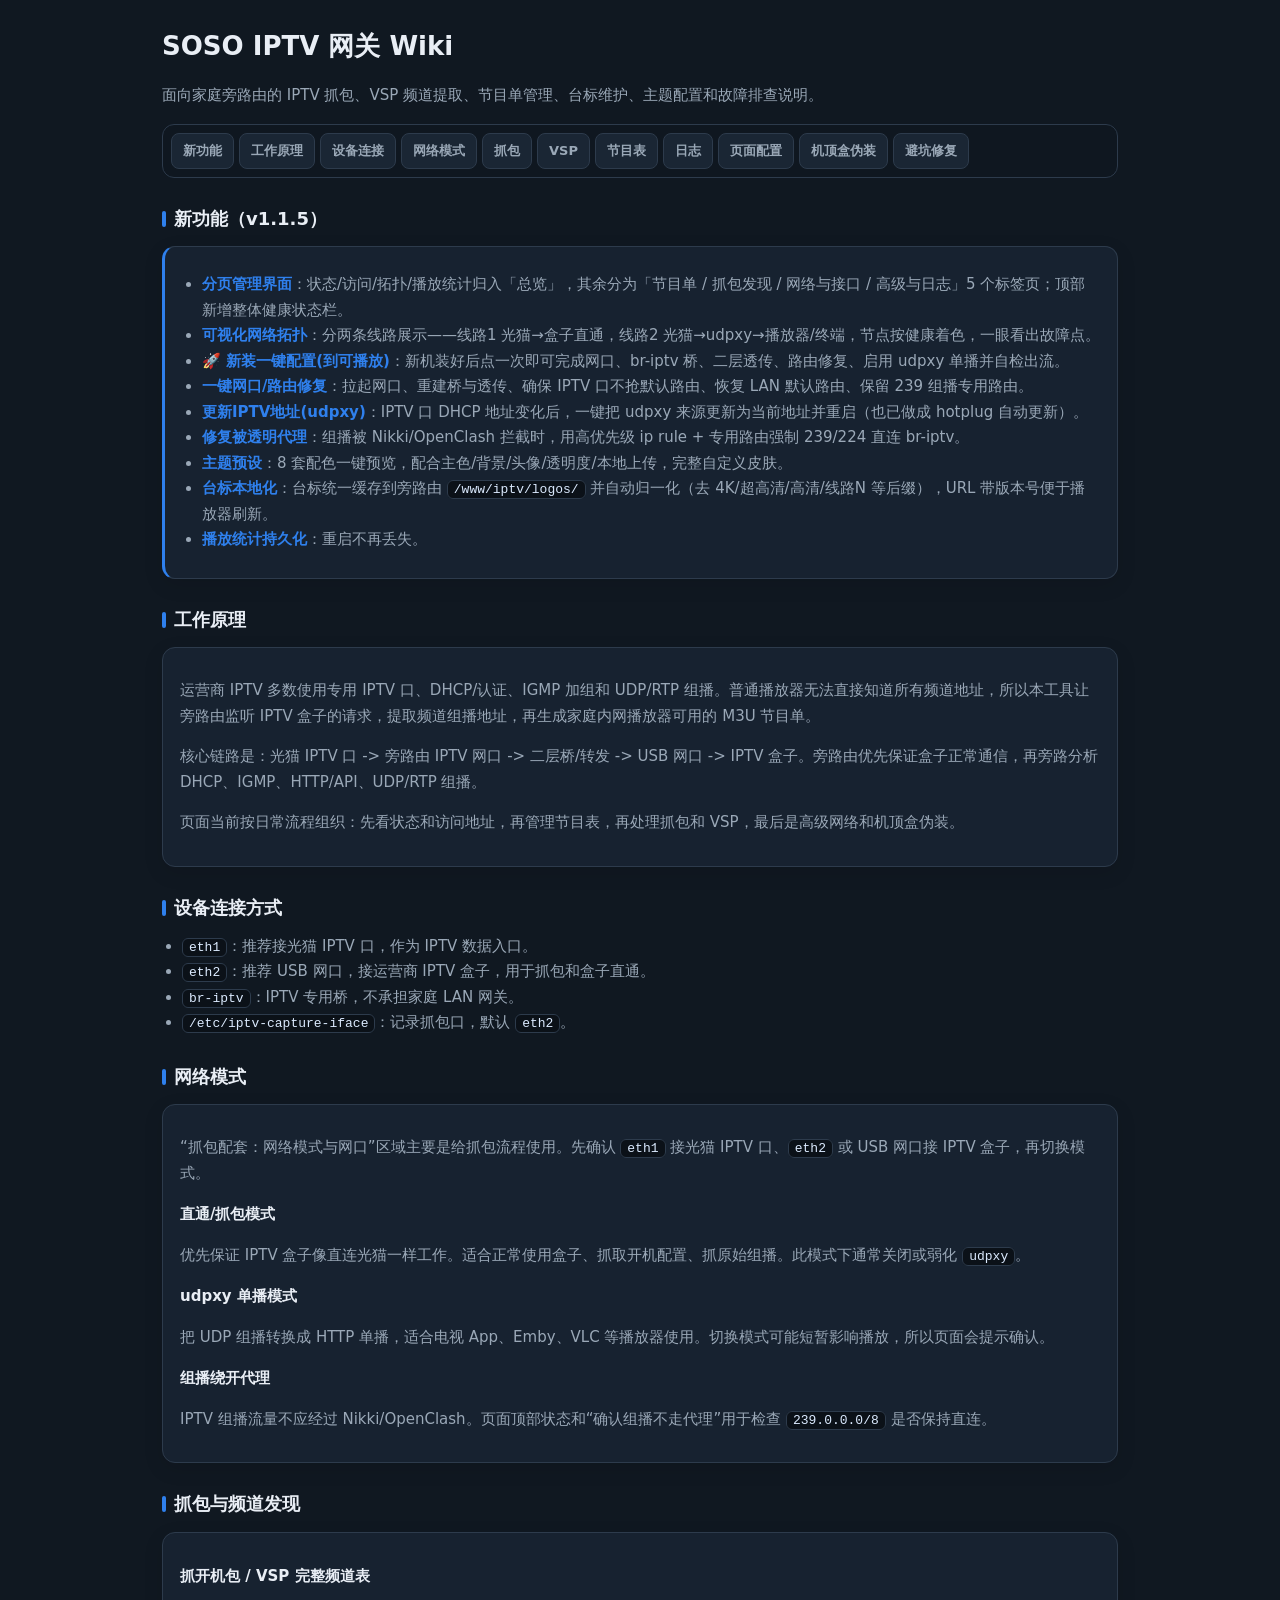
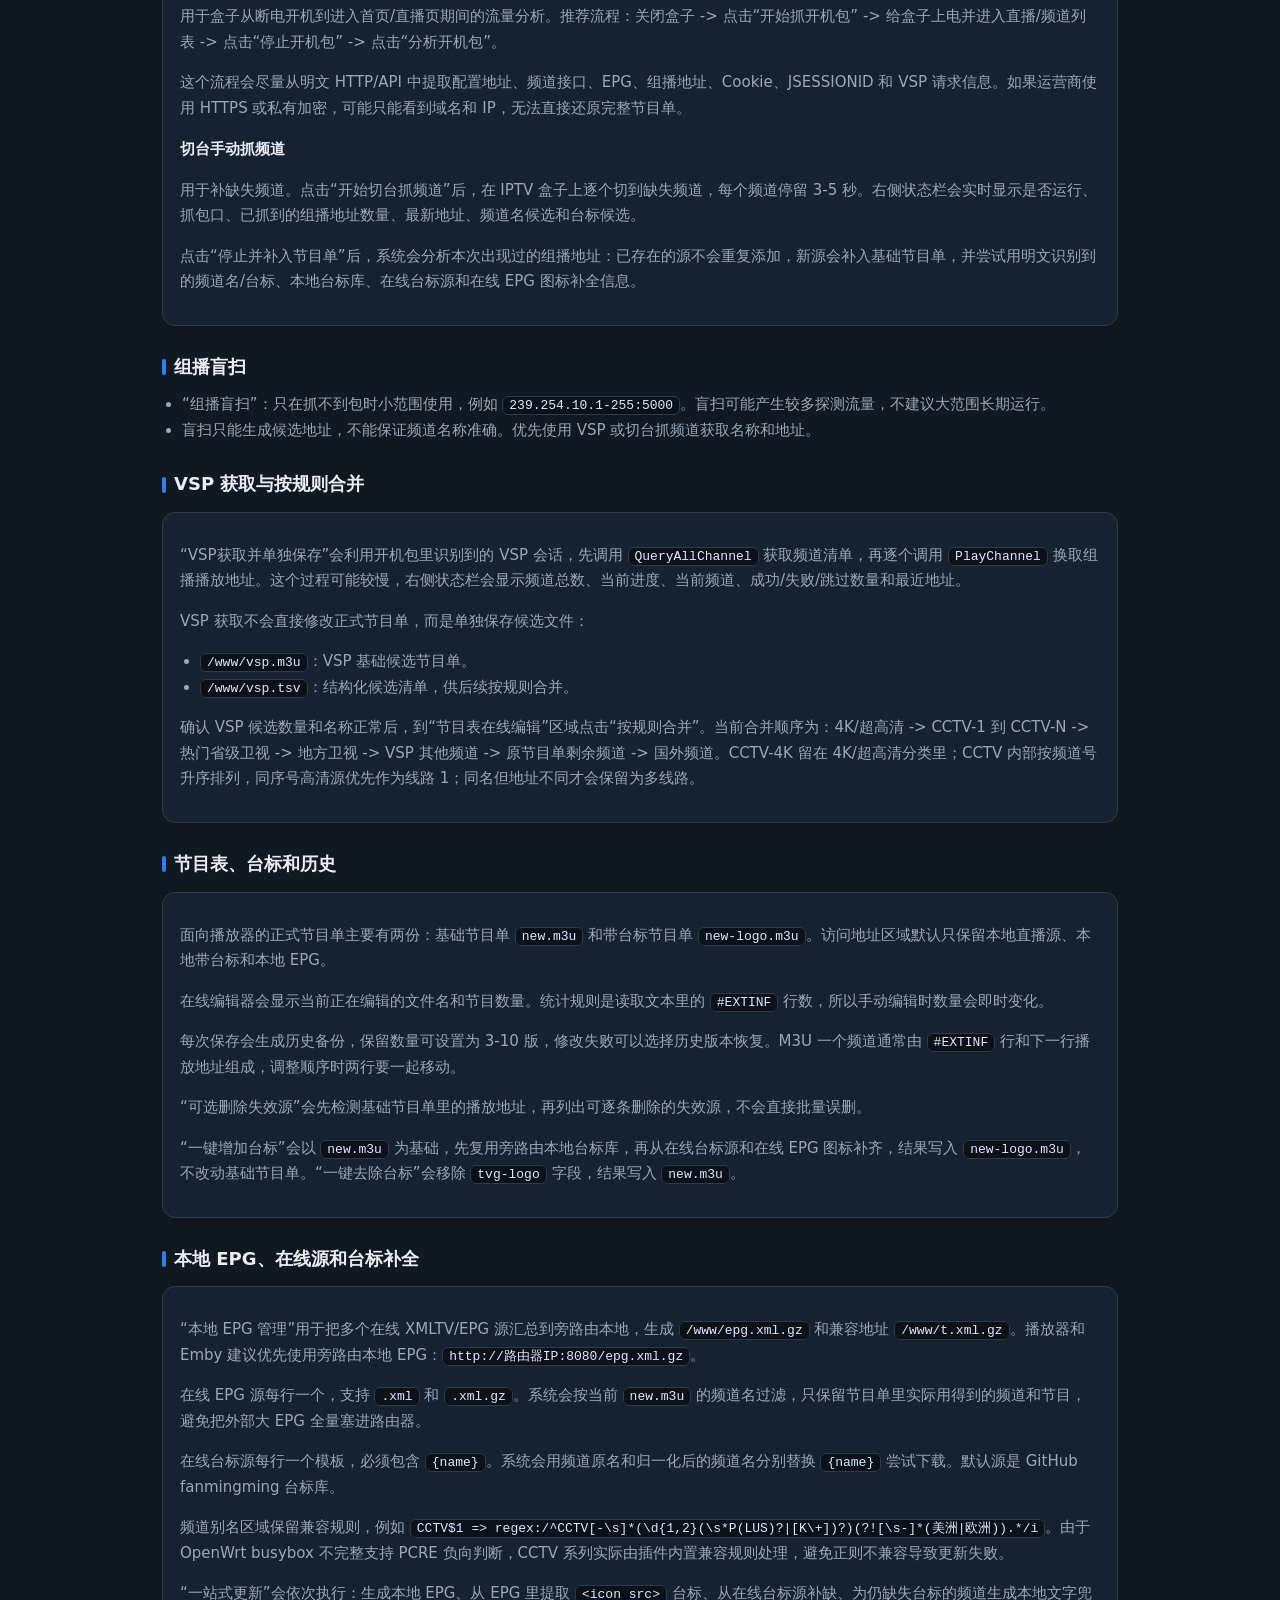
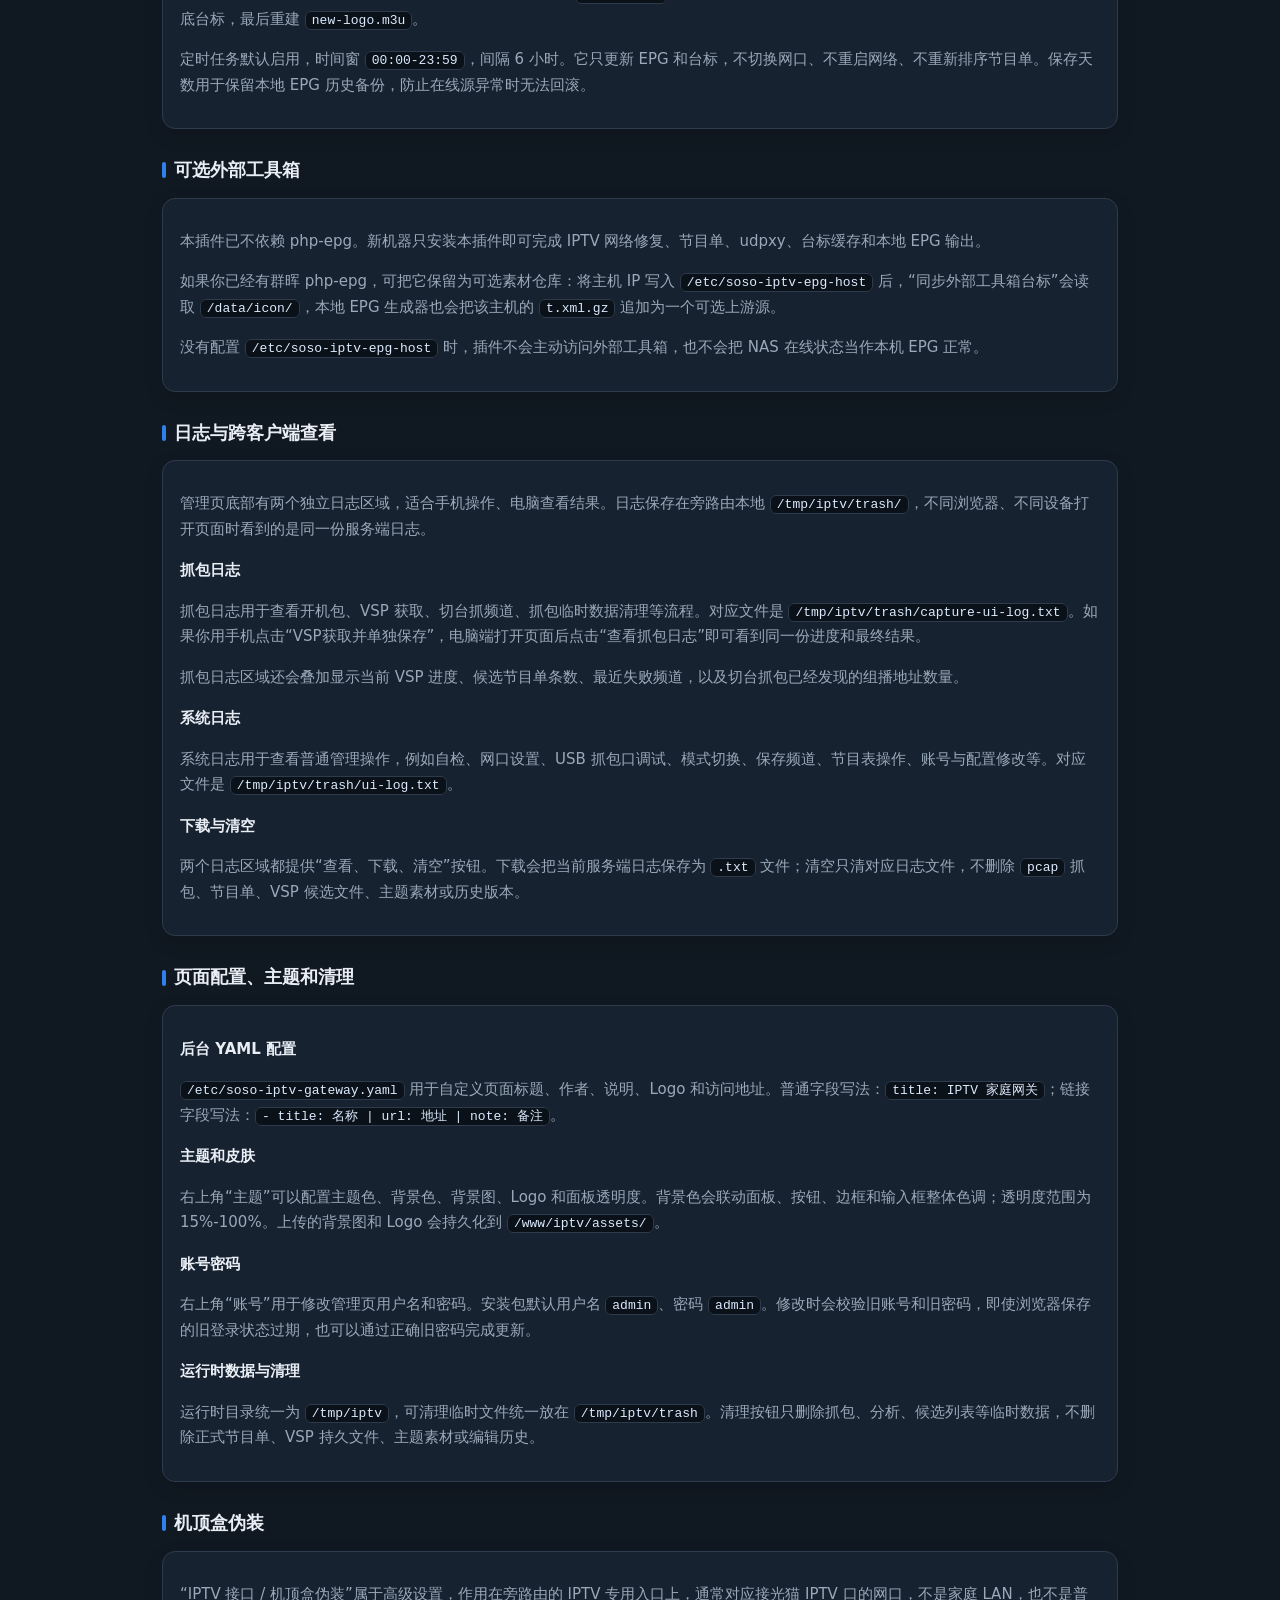
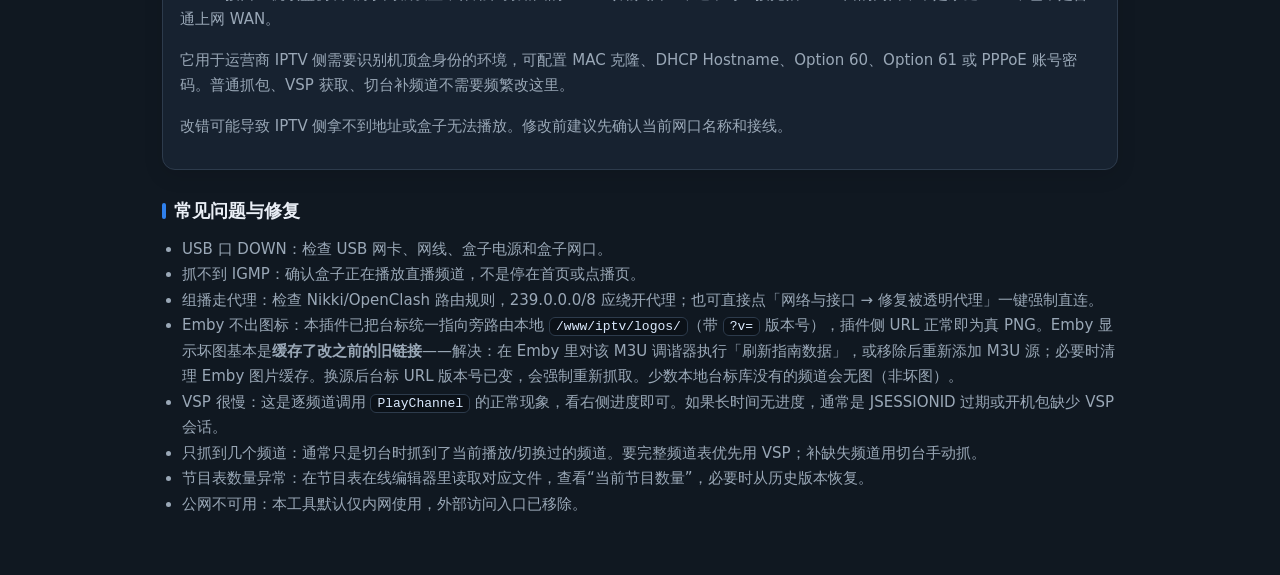
<file: docker/data/www/iptv/wiki.html>
<!doctype html>
<html lang="zh-CN">
<head>
<meta charset="utf-8">
<meta name="viewport" content="width=device-width,initial-scale=1">
<title>SOSO IPTV 网关 Wiki</title>
<link rel="icon" type="image/svg+xml" href="/iptv/assets/favicon.svg">
<style>
:root{--accent:#2f80ed;--bg:#101821;--panel:#182331;--panel2:#202e3d;--text:#e9eef5;--muted:#9aa8b7;--line:#2d3b4c;--ok:#25d28a}
*{box-sizing:border-box}
body{margin:0;background:var(--bg);color:var(--text);font:15px/1.7 system-ui,-apple-system,BlinkMacSystemFont,"Segoe UI",sans-serif}
.wrap{max-width:1000px;margin:0 auto;padding:24px 22px 48px}
h1{font-size:26px;font-weight:700;margin:0 0 6px}
h2{font-size:18px;margin:26px 0 10px;display:flex;align-items:center;gap:8px;border:0;padding:0}
h2::before{content:"";width:4px;height:16px;border-radius:3px;background:var(--accent);display:inline-block}
h3{margin:16px 0 5px;font-size:15px;color:var(--text)}
.muted,p,li{color:var(--muted)}
.card{background:color-mix(in srgb,var(--panel) 92%,transparent);border:1px solid var(--line);border-radius:13px;padding:15px 17px;margin:12px 0;box-shadow:0 6px 20px rgba(0,0,0,.10)}
ul{margin:10px 0;padding-left:20px}
.mono,code{font-family:ui-monospace,SFMono-Regular,Menlo,Consolas,monospace;background:#0b1118;border:1px solid var(--line);border-radius:6px;padding:1px 6px;color:#dbeafe;font-size:13px}
a{color:#9dccff;text-decoration:none}a:hover{text-decoration:underline}
.nav{position:sticky;top:0;z-index:5;background:color-mix(in srgb,var(--bg) 90%,transparent);backdrop-filter:blur(10px);border:1px solid var(--line);border-radius:12px;padding:8px;margin:0 0 18px;display:flex;gap:5px;flex-wrap:wrap}
.nav a{color:var(--muted);background:color-mix(in srgb,var(--panel2) 70%,transparent);border:1px solid var(--line);border-radius:8px;padding:6px 11px;font-size:13px;font-weight:600}
.nav a:hover{color:var(--text);text-decoration:none}
.card.new{border-left:3px solid var(--accent)}
.card.new b{color:var(--accent)}
@media(max-width:680px){.wrap{padding:16px 14px}}
</style>
</head>
<body>
<div class="wrap">
<h1>SOSO IPTV 网关 Wiki</h1>
<p class="muted">面向家庭旁路由的 IPTV 抓包、VSP 频道提取、节目单管理、台标维护、主题配置和故障排查说明。</p>
<div class="nav">
<a href="#whatsnew">新功能</a><a href="#principle">工作原理</a><a href="#wire">设备连接</a><a href="#mode">网络模式</a><a href="#capture">抓包</a><a href="#vsp">VSP</a><a href="#playlist">节目表</a><a href="#logs">日志</a><a href="#theme">页面配置</a><a href="#spoof">机顶盒伪装</a><a href="#errors">避坑修复</a>
</div>

<h2 id="whatsnew">新功能（v1.1.5）</h2>
<div class="card new">
<ul>
<li><b>分页管理界面</b>：状态/访问/拓扑/播放统计归入「总览」，其余分为「节目单 / 抓包发现 / 网络与接口 / 高级与日志」5 个标签页；顶部新增整体健康状态栏。</li>
<li><b>可视化网络拓扑</b>：分两条线路展示——线路1 光猫→盒子直通，线路2 光猫→udpxy→播放器/终端，节点按健康着色，一眼看出故障点。</li>
<li><b>🚀 新装一键配置(到可播放)</b>：新机装好后点一次即可完成网口、br-iptv 桥、二层透传、路由修复、启用 udpxy 单播并自检出流。</li>
<li><b>一键网口/路由修复</b>：拉起网口、重建桥与透传、确保 IPTV 口不抢默认路由、恢复 LAN 默认路由、保留 239 组播专用路由。</li>
<li><b>更新IPTV地址(udpxy)</b>：IPTV 口 DHCP 地址变化后，一键把 udpxy 来源更新为当前地址并重启（也已做成 hotplug 自动更新）。</li>
<li><b>修复被透明代理</b>：组播被 Nikki/OpenClash 拦截时，用高优先级 ip rule + 专用路由强制 239/224 直连 br-iptv。</li>
<li><b>主题预设</b>：8 套配色一键预览，配合主色/背景/头像/透明度/本地上传，完整自定义皮肤。</li>
<li><b>台标本地化</b>：台标统一缓存到旁路由 <code>/www/iptv/logos/</code> 并自动归一化（去 4K/超高清/高清/线路N 等后缀），URL 带版本号便于播放器刷新。</li>
<li><b>播放统计持久化</b>：重启不再丢失。</li>
</ul>
</div>

<h2 id="principle">工作原理</h2>
<div class="card">
<p>运营商 IPTV 多数使用专用 IPTV 口、DHCP/认证、IGMP 加组和 UDP/RTP 组播。普通播放器无法直接知道所有频道地址，所以本工具让旁路由监听 IPTV 盒子的请求，提取频道组播地址，再生成家庭内网播放器可用的 M3U 节目单。</p>
<p>核心链路是：光猫 IPTV 口 -> 旁路由 IPTV 网口 -> 二层桥/转发 -> USB 网口 -> IPTV 盒子。旁路由优先保证盒子正常通信，再旁路分析 DHCP、IGMP、HTTP/API、UDP/RTP 组播。</p>
<p>页面当前按日常流程组织：先看状态和访问地址，再管理节目表，再处理抓包和 VSP，最后是高级网络和机顶盒伪装。</p>
</div>

<h2 id="wire">设备连接方式</h2>
<ul>
<li><code>eth1</code>：推荐接光猫 IPTV 口，作为 IPTV 数据入口。</li>
<li><code>eth2</code>：推荐 USB 网口，接运营商 IPTV 盒子，用于抓包和盒子直通。</li>
<li><code>br-iptv</code>：IPTV 专用桥，不承担家庭 LAN 网关。</li>
<li><code>/etc/iptv-capture-iface</code>：记录抓包口，默认 <code>eth2</code>。</li>
</ul>

<h2 id="mode">网络模式</h2>
<div class="card">
<p>“抓包配套：网络模式与网口”区域主要是给抓包流程使用。先确认 <code>eth1</code> 接光猫 IPTV 口、<code>eth2</code> 或 USB 网口接 IPTV 盒子，再切换模式。</p>
<h3>直通/抓包模式</h3>
<p>优先保证 IPTV 盒子像直连光猫一样工作。适合正常使用盒子、抓取开机配置、抓原始组播。此模式下通常关闭或弱化 <code>udpxy</code>。</p>
<h3>udpxy 单播模式</h3>
<p>把 UDP 组播转换成 HTTP 单播，适合电视 App、Emby、VLC 等播放器使用。切换模式可能短暂影响播放，所以页面会提示确认。</p>
<h3>组播绕开代理</h3>
<p>IPTV 组播流量不应经过 Nikki/OpenClash。页面顶部状态和“确认组播不走代理”用于检查 <code>239.0.0.0/8</code> 是否保持直连。</p>
</div>

<h2 id="capture">抓包与频道发现</h2>
<div class="card">
<h3>抓开机包 / VSP 完整频道表</h3>
<p>用于盒子从断电开机到进入首页/直播页期间的流量分析。推荐流程：关闭盒子 -> 点击“开始抓开机包” -> 给盒子上电并进入直播/频道列表 -> 点击“停止开机包” -> 点击“分析开机包”。</p>
<p>这个流程会尽量从明文 HTTP/API 中提取配置地址、频道接口、EPG、组播地址、Cookie、JSESSIONID 和 VSP 请求信息。如果运营商使用 HTTPS 或私有加密，可能只能看到域名和 IP，无法直接还原完整节目单。</p>
<h3>切台手动抓频道</h3>
<p>用于补缺失频道。点击“开始切台抓频道”后，在 IPTV 盒子上逐个切到缺失频道，每个频道停留 3-5 秒。右侧状态栏会实时显示是否运行、抓包口、已抓到的组播地址数量、最新地址、频道名候选和台标候选。</p>
<p>点击“停止并补入节目单”后，系统会分析本次出现过的组播地址：已存在的源不会重复添加，新源会补入基础节目单，并尝试用明文识别到的频道名/台标、本地台标库、在线台标源和在线 EPG 图标补全信息。</p>
</div>

<h2>组播盲扫</h2>
<ul>
<li>“组播盲扫”：只在抓不到包时小范围使用，例如 <code>239.254.10.1-255:5000</code>。盲扫可能产生较多探测流量，不建议大范围长期运行。</li>
<li>盲扫只能生成候选地址，不能保证频道名称准确。优先使用 VSP 或切台抓频道获取名称和地址。</li>
</ul>

<h2 id="vsp">VSP 获取与按规则合并</h2>
<div class="card">
<p>“VSP获取并单独保存”会利用开机包里识别到的 VSP 会话，先调用 <code>QueryAllChannel</code> 获取频道清单，再逐个调用 <code>PlayChannel</code> 换取组播播放地址。这个过程可能较慢，右侧状态栏会显示频道总数、当前进度、当前频道、成功/失败/跳过数量和最近地址。</p>
<p>VSP 获取不会直接修改正式节目单，而是单独保存候选文件：</p>
<ul>
<li><code>/www/vsp.m3u</code>：VSP 基础候选节目单。</li>
<li><code>/www/vsp.tsv</code>：结构化候选清单，供后续按规则合并。</li>
</ul>
<p>确认 VSP 候选数量和名称正常后，到“节目表在线编辑”区域点击“按规则合并”。当前合并顺序为：4K/超高清 -> CCTV-1 到 CCTV-N -> 热门省级卫视 -> 地方卫视 -> VSP 其他频道 -> 原节目单剩余频道 -> 国外频道。CCTV-4K 留在 4K/超高清分类里；CCTV 内部按频道号升序排列，同序号高清源优先作为线路 1；同名但地址不同才会保留为多线路。</p>
</div>

<h2 id="playlist">节目表、台标和历史</h2>
<div class="card">
<p>面向播放器的正式节目单主要有两份：基础节目单 <code>new.m3u</code> 和带台标节目单 <code>new-logo.m3u</code>。访问地址区域默认只保留本地直播源、本地带台标和本地 EPG。</p>
<p>在线编辑器会显示当前正在编辑的文件名和节目数量。统计规则是读取文本里的 <code>#EXTINF</code> 行数，所以手动编辑时数量会即时变化。</p>
<p>每次保存会生成历史备份，保留数量可设置为 3-10 版，修改失败可以选择历史版本恢复。M3U 一个频道通常由 <code>#EXTINF</code> 行和下一行播放地址组成，调整顺序时两行要一起移动。</p>
<p>“可选删除失效源”会先检测基础节目单里的播放地址，再列出可逐条删除的失效源，不会直接批量误删。</p>
<p>“一键增加台标”会以 <code>new.m3u</code> 为基础，先复用旁路由本地台标库，再从在线台标源和在线 EPG 图标补齐，结果写入 <code>new-logo.m3u</code>，不改动基础节目单。“一键去除台标”会移除 <code>tvg-logo</code> 字段，结果写入 <code>new.m3u</code>。</p>
</div>

<h2 id="epg">本地 EPG、在线源和台标补全</h2>
<div class="card">
<p>“本地 EPG 管理”用于把多个在线 XMLTV/EPG 源汇总到旁路由本地，生成 <code>/www/epg.xml.gz</code> 和兼容地址 <code>/www/t.xml.gz</code>。播放器和 Emby 建议优先使用旁路由本地 EPG：<code>http://路由器IP:8080/epg.xml.gz</code>。</p>
<p>在线 EPG 源每行一个，支持 <code>.xml</code> 和 <code>.xml.gz</code>。系统会按当前 <code>new.m3u</code> 的频道名过滤，只保留节目单里实际用得到的频道和节目，避免把外部大 EPG 全量塞进路由器。</p>
<p>在线台标源每行一个模板，必须包含 <code>{name}</code>。系统会用频道原名和归一化后的频道名分别替换 <code>{name}</code> 尝试下载。默认源是 GitHub fanmingming 台标库。</p>
<p>频道别名区域保留兼容规则，例如 <code>CCTV$1 =&gt; regex:/^CCTV[-\s]*(\d{1,2}(\s*P(LUS)?|[K\+])?)(?![\s-]*(美洲|欧洲)).*/i</code>。由于 OpenWrt busybox 不完整支持 PCRE 负向判断，CCTV 系列实际由插件内置兼容规则处理，避免正则不兼容导致更新失败。</p>
<p>“一站式更新”会依次执行：生成本地 EPG、从 EPG 里提取 <code>&lt;icon src&gt;</code> 台标、从在线台标源补缺、为仍缺失台标的频道生成本地文字兜底台标，最后重建 <code>new-logo.m3u</code>。</p>
<p>定时任务默认启用，时间窗 <code>00:00-23:59</code>，间隔 6 小时。它只更新 EPG 和台标，不切换网口、不重启网络、不重新排序节目单。保存天数用于保留本地 EPG 历史备份，防止在线源异常时无法回滚。</p>
</div>

<h2 id="phpepg">可选外部工具箱</h2>
<div class="card">
<p>本插件已不依赖 php-epg。新机器只安装本插件即可完成 IPTV 网络修复、节目单、udpxy、台标缓存和本地 EPG 输出。</p>
<p>如果你已经有群晖 php-epg，可把它保留为可选素材仓库：将主机 IP 写入 <code>/etc/soso-iptv-epg-host</code> 后，“同步外部工具箱台标”会读取 <code>/data/icon/</code>，本地 EPG 生成器也会把该主机的 <code>t.xml.gz</code> 追加为一个可选上游源。</p>
<p>没有配置 <code>/etc/soso-iptv-epg-host</code> 时，插件不会主动访问外部工具箱，也不会把 NAS 在线状态当作本机 EPG 正常。</p>
</div>

<h2 id="logs">日志与跨客户端查看</h2>
<div class="card">
<p>管理页底部有两个独立日志区域，适合手机操作、电脑查看结果。日志保存在旁路由本地 <code>/tmp/iptv/trash/</code>，不同浏览器、不同设备打开页面时看到的是同一份服务端日志。</p>
<h3>抓包日志</h3>
<p>抓包日志用于查看开机包、VSP 获取、切台抓频道、抓包临时数据清理等流程。对应文件是 <code>/tmp/iptv/trash/capture-ui-log.txt</code>。如果你用手机点击“VSP获取并单独保存”，电脑端打开页面后点击“查看抓包日志”即可看到同一份进度和最终结果。</p>
<p>抓包日志区域还会叠加显示当前 VSP 进度、候选节目单条数、最近失败频道，以及切台抓包已经发现的组播地址数量。</p>
<h3>系统日志</h3>
<p>系统日志用于查看普通管理操作，例如自检、网口设置、USB 抓包口调试、模式切换、保存频道、节目表操作、账号与配置修改等。对应文件是 <code>/tmp/iptv/trash/ui-log.txt</code>。</p>
<h3>下载与清空</h3>
<p>两个日志区域都提供“查看、下载、清空”按钮。下载会把当前服务端日志保存为 <code>.txt</code> 文件；清空只清对应日志文件，不删除 <code>pcap</code> 抓包、节目单、VSP 候选文件、主题素材或历史版本。</p>
</div>

<h2 id="theme">页面配置、主题和清理</h2>
<div class="card">
<h3>后台 YAML 配置</h3>
<p><code>/etc/soso-iptv-gateway.yaml</code> 用于自定义页面标题、作者、说明、Logo 和访问地址。普通字段写法：<code>title: IPTV 家庭网关</code>；链接字段写法：<code>- title: 名称 | url: 地址 | note: 备注</code>。</p>
<h3>主题和皮肤</h3>
<p>右上角“主题”可以配置主题色、背景色、背景图、Logo 和面板透明度。背景色会联动面板、按钮、边框和输入框整体色调；透明度范围为 15%-100%。上传的背景图和 Logo 会持久化到 <code>/www/iptv/assets/</code>。</p>
<h3>账号密码</h3>
<p>右上角“账号”用于修改管理页用户名和密码。安装包默认用户名 <code>admin</code>、密码 <code>admin</code>。修改时会校验旧账号和旧密码，即使浏览器保存的旧登录状态过期，也可以通过正确旧密码完成更新。</p>
<h3>运行时数据与清理</h3>
<p>运行时目录统一为 <code>/tmp/iptv</code>，可清理临时文件统一放在 <code>/tmp/iptv/trash</code>。清理按钮只删除抓包、分析、候选列表等临时数据，不删除正式节目单、VSP 持久文件、主题素材或编辑历史。</p>
</div>

<h2 id="spoof">机顶盒伪装</h2>
<div class="card">
<p>“IPTV 接口 / 机顶盒伪装”属于高级设置，作用在旁路由的 IPTV 专用入口上，通常对应接光猫 IPTV 口的网口，不是家庭 LAN，也不是普通上网 WAN。</p>
<p>它用于运营商 IPTV 侧需要识别机顶盒身份的环境，可配置 MAC 克隆、DHCP Hostname、Option 60、Option 61 或 PPPoE 账号密码。普通抓包、VSP 获取、切台补频道不需要频繁改这里。</p>
<p>改错可能导致 IPTV 侧拿不到地址或盒子无法播放。修改前建议先确认当前网口名称和接线。</p>
</div>

<h2 id="errors">常见问题与修复</h2>
<ul>
<li>USB 口 DOWN：检查 USB 网卡、网线、盒子电源和盒子网口。</li>
<li>抓不到 IGMP：确认盒子正在播放直播频道，不是停在首页或点播页。</li>
<li>组播走代理：检查 Nikki/OpenClash 路由规则，239.0.0.0/8 应绕开代理；也可直接点「网络与接口 → 修复被透明代理」一键强制直连。</li>
<li>Emby 不出图标：本插件已把台标统一指向旁路由本地 <code>/www/iptv/logos/</code>（带 <code>?v=</code> 版本号），插件侧 URL 正常即为真 PNG。Emby 显示坏图基本是<b>缓存了改之前的旧链接</b>——解决：在 Emby 里对该 M3U 调谐器执行「刷新指南数据」，或移除后重新添加 M3U 源；必要时清理 Emby 图片缓存。换源后台标 URL 版本号已变，会强制重新抓取。少数本地台标库没有的频道会无图（非坏图）。</li>
<li>VSP 很慢：这是逐频道调用 <code>PlayChannel</code> 的正常现象，看右侧进度即可。如果长时间无进度，通常是 JSESSIONID 过期或开机包缺少 VSP 会话。</li>
<li>只抓到几个频道：通常只是切台时抓到了当前播放/切换过的频道。要完整频道表优先用 VSP；补缺失频道用切台手动抓。</li>
<li>节目表数量异常：在节目表在线编辑器里读取对应文件，查看“当前节目数量”，必要时从历史版本恢复。</li>
<li>公网不可用：本工具默认仅内网使用，外部访问入口已移除。</li>
</ul>
</div>
</body>
</html>
</file>
